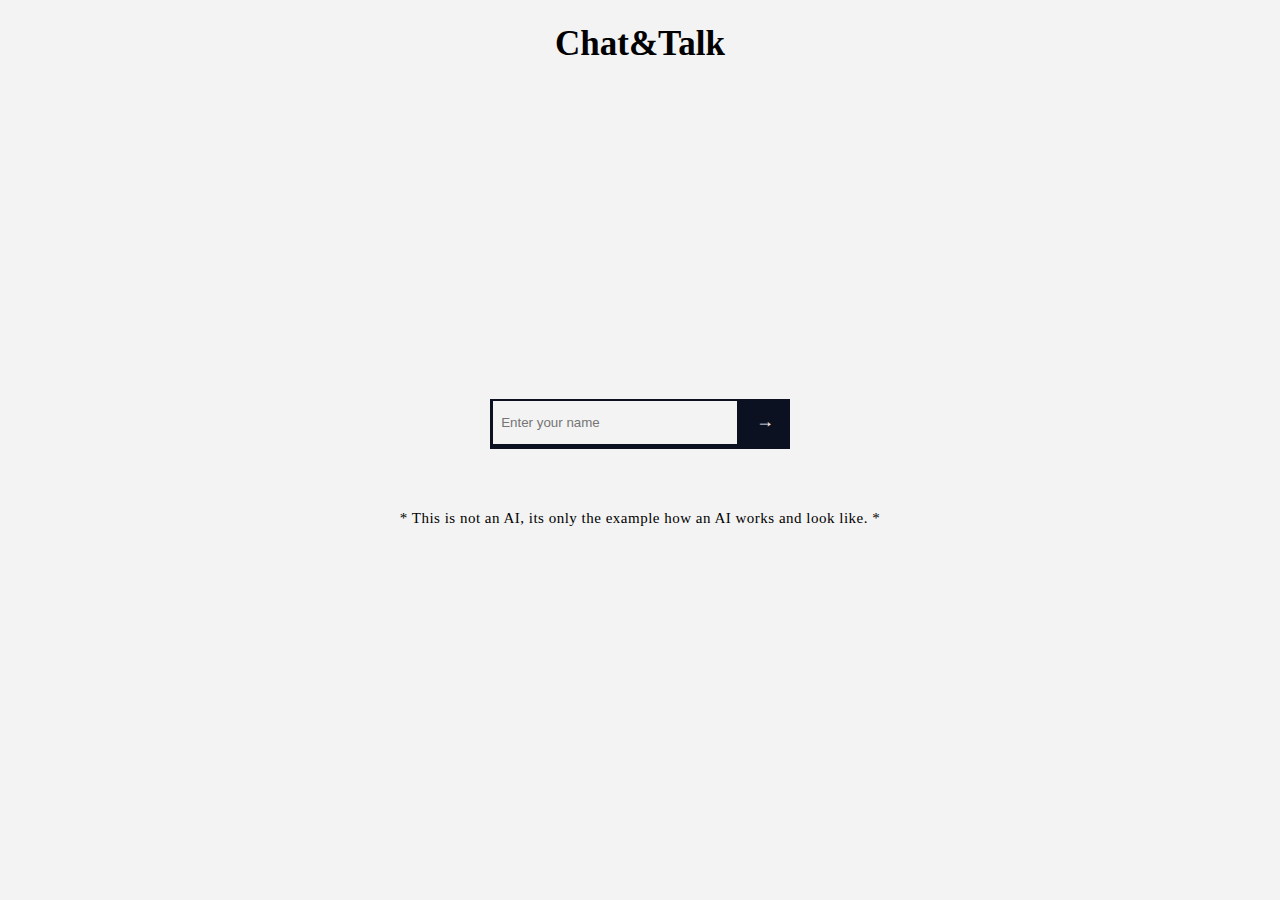
<file: index.html>
<!DOCTYPE html>
<html lang="en">
<head>
				<meta charset="UTF-8">
				<meta name="viewport" content="width=device-width, initial-scale=1.0,user-scalable=no"/>
				<link rel="stylesheet" href="index.css">
				<link rel="stylesheet" href="icon.css">
				<title>AI Example</title>
</head>
<body>
<!-- Details form -->
<div id="details" class="">
  <h1>Chat&Talk</h1>	  
  <form id="form">
  <input type="text" id="username" placeholder="Enter your name" required>
  <input type="submit" value="&#8594">
  </form>			
  <p>* This is not an AI, its only the example how an AI works and look like. *</p>
</div>

<!-- sidebar -->
<div id="sidebar">
	 <div id="side-head">
	 		<img src="logo.jpg">
	 		<i id="close" class="rc-icon">close</i>	 		
	 </div>
	 <p onclick="window.location='index.html'"><i class="rc-icon">home</i>Home</p>
	 <p onclick="window.location='chat.html'"><i class="rc-icon">chat</i>Chat</p>
	 <p onclick="window.location='talk.html'"><i class="rc-icon">volume_up</i>Talk</p>
	 <p onclick="window.location='https://ashutoshpandey.netlify.app'"><i class="rc-icon">person</i>About me</p>
	 <p><i class="rc-icon">call</i>Contact me</p>
</div>




<!-- main section -->
<section id="main">
<div id="header">
		<div id="nav">
	    <i class="rc-icon" id="menu">menu</i>
    	 <h1>Chat&Talk</h1>
    	 <div id="toggler">
	 	  	<div></div>
	    </div>
	 </div>
	 
	 <div id="choose">
	 	<h2 id="chat">Chat</h2>
	 	<h2 id="talk">Talk</h2>
	 </div>
</div>


<!-- first card -->
<div id="card1">
	<div id="content">
		<p>Here, you will able to chat with a AI bot assistant. You can chat some easy questions of our daily life.</p>
	</div>	
	<div id="action" onclick="window.location='chat.html'">
	 <h1>Go to chat</h1>	
	 <button>&#8594</button>
	</div>	
</div>
<!-- second card -->
<div id="card2">
	<div id="content">
		<p>Here, you will able to talk with a AI bot assistant. You can asks some easy questions of our daily life.</p>
	</div>	
	<div id="action" onclick="window.location='talk.html'">
	 <h1>Go to talk</h1>	
	 <button>&#8594</button>
	</div>	
</div>




</section>
<script src="index.js"></script>			
</body>
</html>
</file>
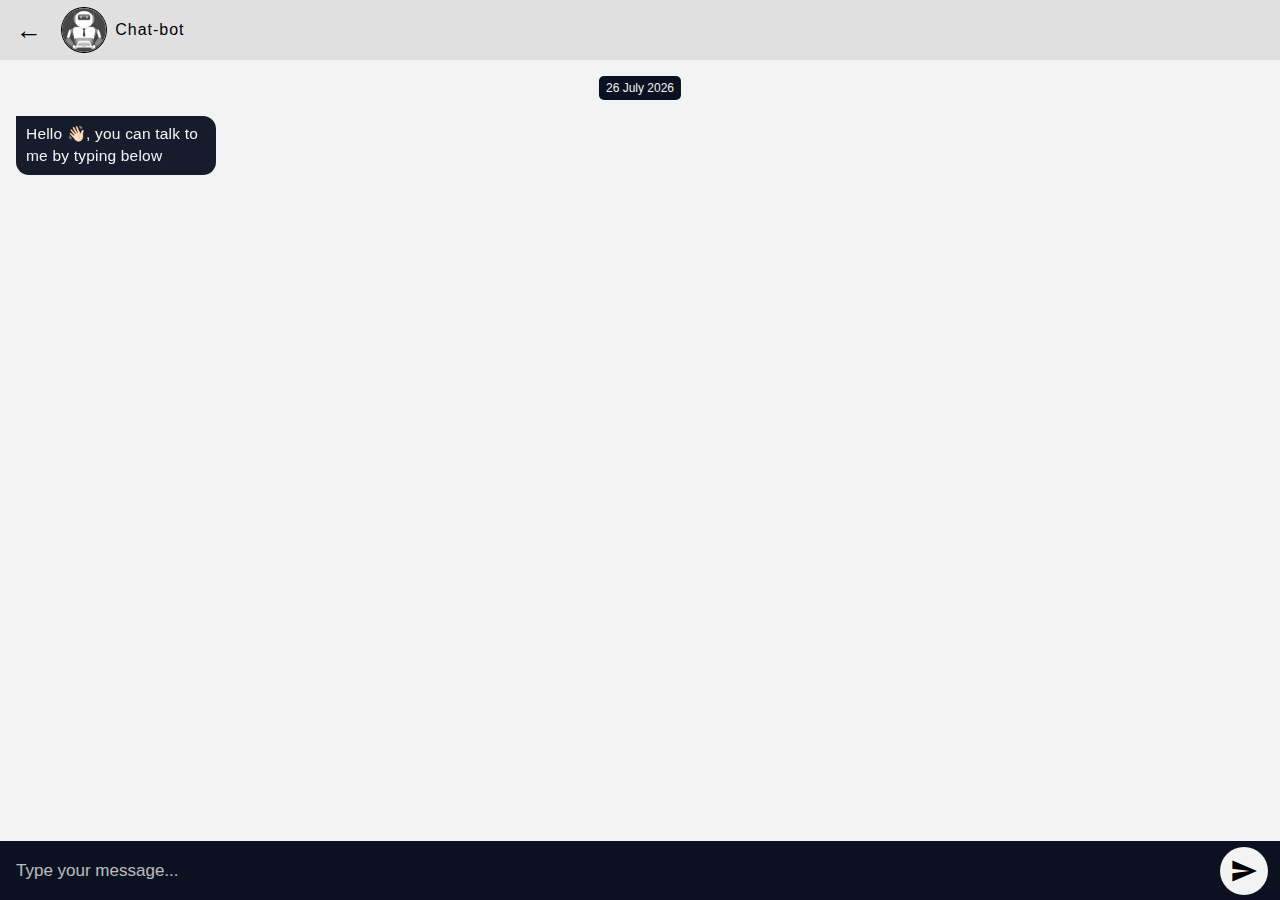
<file: chat.html>
<!DOCTYPE html>
<html lang="en">
<head>
				<meta charset="UTF-8">
				<meta name="viewport" content="width=device-width, initial-scale=1.0,user-scalable=no"/>
				<link rel="stylesheet" href="chat.css">
				<link rel="stylesheet" href="icon.css">
				<title>chat-bot</title>
</head>
<body class="dark-theme">
<audio id="sound">
		<source src="send (mp3cut.net).mp3">
</audio>


<!-- nav -->
<div id="nav">
	<h1 onclick="window.location='index.html'">&#8592</h1>
	<span>
			<img src="bot.png">
			<p>Chat-bot</p>
	</span>
</div>


<!-- chatting box -->
<div id="chat">
<div id="dates"></div>
  <div id="bot-reply">
  <p>Hello <span id="user-name"></span> 👋🏻, you can talk to me by typing below</p>
  </div>
  
  
</div>		






<div id="typer">
	<form id="form">
	<input type="text" id="int-main" placeholder="Type your message...">
	<button id="send"><h1 class="rc-icon">send</h1></button>
	</form>
</div>	





<script src="chat.js"></script>	
</body>
</html>
</file>
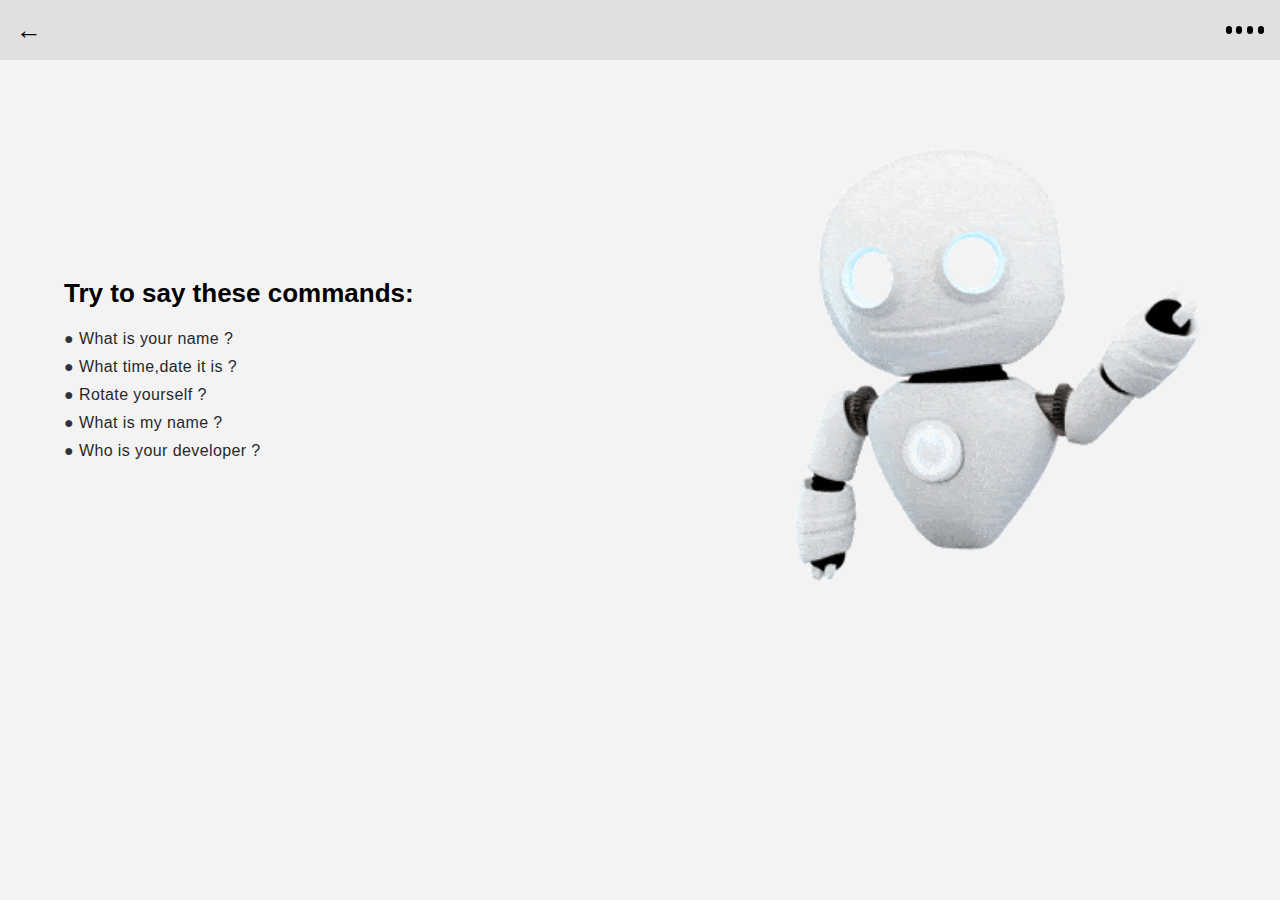
<file: talk.html>
<!DOCTYPE html>
<html lang="en">
<head>
				<meta charset="UTF-8">
				<meta name="viewport" content="width=device-width, initial-scale=1.0,user-scalable=no"/>
				<link rel="stylesheet" href="talk.css">
				<title>talk-bot</title>
</head>
<body>


<div id="back">
	<div id="time"></div>
	<div id="taareek"></div>
	<div id="mahina"></div>
	<div id="saal"></div>
 <section>
 	 <button id="speak" onclick="get()">Speak</button> 
   <div class="container">
     <div class="texts">
     </div>
   </div>
 </section>
</div>				
				
				
<!-- nav -->
<div id="nav">
	<h1 onclick="window.location='index.html'">&#8592</h1>
	<div id="music">
		<div id="one"></div>
		<div id="two"></div>
		<div id="three"></div>
		<div id="four"></div>
	</div>
</div>

<div id="row">
	  <div id="col1">
	  <img src="robot.gif">	
	  </div>
	  
	  <div id="col2">
	  <h1>Try to say these commands: </h1>
	  <p><span>●</span>
    What is your name ?
	  </p>
	  
	  <p><span>●</span>
    What time,date it is ?
	  </p>
	  
	  <p><span>●</span>
    Rotate yourself ?
	  </p>
	  
	  <p><span>●</span>
    What is my name ?
	  </p>
	  
	  <p><span>●</span>
    Who is your developer ?
	  </p>
	  </div>
</div>



<script src="talk.js"></script>				
</body>
</html>
</file>
<file: index.css>
*{
margin: 0;
padding: 0;
box-sizing: border-box;
}
:root{
--lightbg: #f3f3f3;
--rlightbg: #0b1121;
--slightbg: #fff;
--lightfont: #000;
--rlightfont: #f3f3f3;
--rgbalight: rgba(0,0,0,0.08);

--darkbg: #0b1121;
--rdarkbg: #f3f3f3;
--sdarkbg: #0b1121;
--darkfont: #f3f3f3;
--rdarkfont: #000;
--rgbadark: rgba(255,255,255,0.07);
}

.light-theme{
--bg: var(--lightbg); 
--rbg: var(--rlightbg);
--sbg: var(--slightbg);
--font: var(--lightfont);
--rfont: var(--rlightfont);
--rgba: var(--rgbalight);
}
.dark-theme{
--bg: var(--darkbg);
--rbg: var(--rdarkbg);
--sbg: var(--sdarkbg);
--font: var(--darkfont);
--rfont: var(--rdarkfont);
--rgba: var(--rgbadark);
}
body{
background: var(--bg);	
background-size: 100vw 100vh;
background-repeat: no-repeat;
color: var(--font);	
user-select: none;
}
.side-blur > *:not(#sidebar){ 
filter: blur(2px);
}

.point > *:not(#sidebar){ 
pointer-events: none;
}
.none{
display: none !important;
}
img{
pointer-events: none;
}




/* Details form */
#details{
width: 100vw;
height: 100vh;
background: var(--bg);
display: flex; 
flex-direction: column;
align-items: center;
position: absolute;
z-index: 99;
top: 0;
left: 0;
}
#details h1{
color: var(--font);
font-size: 35px;
margin-top: 1.5rem;
font-family: fantasy;
}
form{
position: relative;
transform: translateY(-50%);
top: 40%;
height: 50px;
width: 300px;
border: 1px solid var(--rbg);
background: var(--rbg);
padding-bottom: 5px;
padding-left: 2.2px;
}
form input[type="text"]{
height: 100%;
width: 82.5%;
outline: none;
border: none;
background: var(--bg);
padding: 0px 8px;
color: var(--font);
}
form input[type="submit"]{
height: 100%;
width: 16%;
background: var(--rbg);
outline: none;
border: none;
color: var(--rfont);
font-size: 18px;
font-weight: 900;
}
#details p{
position: relative;
transform: translateY(-50%);
top: 45%;
padding: 0px 10%;
font-size: 15px;
letter-spacing: 0.5px;
line-height: 1.3;
font-weight: 401;
text-align: center;
}





/* sidebar */
#sidebar{
width: 250px;
height: 100vh;
background: var(--sbg);
position: absolute;
z-index: 10;
left: -100%;
top: 0;
transition: left 0.3s;
border-right: 0.1px solid #818181;
}
#side-head{
width: 100%;
height: 170px;
background-color: var(--rgba);
display: flex; 
align-items: center;
justify-content: center;
}
#side-head img{
width: 50%;
margin: 0 auto;
border-radius: 100%;
}
#close{
font-size: 26px;
font-weight: 900;
color: var(--font);
position: absolute;
top: 0rem;
right: -2.6rem;
padding: 0.5rem;
background: var(--bg);
border-top-right-radius: 10px;
border-bottom-right-radius: 10px;
box-shadow: 1px 1px 1px #818181;
}
#sidebar p{
display: flex; 
align-items: center;
padding: 0 12px;
font-weight: 401;
font-size: 16px;
color: var(--font);
margin-top: 2rem;
}
#sidebar p i{
font-size: 22px;
margin-right: 8px;
opacity: 0.6;
}





/* main section */
#main{
width: 100%;
height: 100vh;
background: var(--bg);
}
#header{
width: 100%;
padding: 1rem 0 1.5rem 0;
color: var(--darkfont);
background: var(--darkbg);
border-bottom-left-radius: 30px;
border-bottom-right-radius: 30px;
box-shadow: 0px 1px 1px #818181;
}
#nav{
width: 100%;
padding:0rem 1rem;
display: flex;
align-items: center;
justify-content: space-between;
}
#nav h1{
letter-spacing: 1px;
font-family: fantasy;
font-size: 22px;
}
#menu{
font-size: 30px;
font-weight: 600;
width: 45px;
}
#toggler{
width: 45px;
height: 23px;
display: flex; 
align-items: center;
justify-content: flex-start;
background: var(--darkfont);
border-radius: 30px;
padding: 2px;
transition: all 3s;
}
#toggler div{
width: 20px;
height: 100%;
border-radius: 100%;
background: var(--darkbg);
}


#choose{
width: 180px;	
background: rgba(255,255,255,0.07);
margin: 3rem auto 0 auto;
border-radius: 6px;
display: flex; 
align-items: center;
justify-content: space-between;
padding: 6px;
}

#chat{
border-radius: 6px;
padding: 0.6rem 1.4rem;
font-weight: 400;
font-size: 17px;
opacity: 0.95;
background: var(--darkbg);
}
#talk{
border-radius: 6px;
padding: 0.6rem 1.4rem;
font-weight: 400;
font-size: 17px;
opacity: 0.95;
}









/* for cards */
#card1,#card2{
width: 280px;
background: var(--bg);
border-radius: 6px;
margin: 4rem auto 0 auto;
box-shadow: 1px 1px 3px #818181;
display: flex; 
flex-direction: column;
padding: 1rem;
}
#card2{
display: none;
}
#content{
width: 100%;
padding: 1rem;
background: rgba(0,0,0,0.02);
}
#content p{
font-size: 20px;
font-weight: 500;
color: var(--font);
text-align: center;
font-family: fantasy;
line-height: 1.8;
opacity: 0.8;
}
#action{
width: 100%;
background: var(--rbg);
display: flex; 
align-items: center;
justify-content: space-between;
color: var(--rfont);
padding: 0.5rem 1.2rem;
border-bottom-left-radius: 6px;
border-bottom-right-radius: 6px;
}
#action h1{
font-weight: 400;
font-size: 18px;
}
#action button{
width: 45px;
height: 45px;
background: var(--bg);
color: var(--font);
border-radius: 100%;
border: none;
font-size: 16px;
font-weight: 900;
}

@media(max-width:340px){
#card1,#card2{
width: 270px;
}				
form{
width: 280px;
}
}
</file>
<file: icon.css>
/* fallback */
@font-face {
  font-family: 'Material Icons';
  font-style: normal;
  font-weight: 400;
  src: url(icon.woff2) format('woff2');
}

.rc-icon{
  font-family: 'Material Icons';
  font-weight: normal;
  font-style: normal;
  line-height: 1;
  letter-spacing: normal;
  text-transform: none;
  display: inline-block;
  white-space: nowrap;
  word-wrap: normal;
  direction: ltr;
  -webkit-font-feature-settings: 'liga';
  -webkit-font-smoothing: antialiased;
}
</file>
<file: chat.css>
*{
margin: 0;
padding: 0;
box-sizing: border-box;
}
:root{
--lightbg: #f3f3f3;
--rlightbg: #0b1121;
--slightbg: #fff;
--lightfont: #000;
--rlightfont: #f3f3f3;
--rgbalight: rgba(0,0,0,0.08);

--darkbg: #0b1121;
--rdarkbg: #f3f3f3;
--sdarkbg: #0b1121;
--darkfont: #f3f3f3;
--rdarkfont: #000;
--rgbadark: rgba(255,255,255,0.07);
}

.light-theme{
--bg: var(--lightbg); 
--rbg: var(--rlightbg);
--sbg: var(--slightbg);
--font: var(--lightfont);
--rfont: var(--rlightfont);
--rgba: var(--rgbalight);
}
.dark-theme{
--bg: var(--darkbg);
--rbg: var(--rdarkbg);
--sbg: var(--sdarkbg);
--font: var(--darkfont);
--rfont: var(--rdarkfont);
--rgba: var(--rgbadark);
}
body{
user-select: none;
background: var(--bg);
font-family: Arial;
}
img{
pointer-events: none;
}
::placeholder{
color: var(--rfont);
opacity: 0.75;
}





#typer{
background: var(--rbg);
border-top: 1px solid var(--bg);
width: 100%;
height: 60px;
position: fixed;
bottom: 0;
display: flex; 
align-items: center;
}
form{
height: 100%;
display: flex; 
align-items: center;
width: 100%;
}
#typer input{
height: 100%;
width: 80%;
background: transparent;
outline: none;
border: none;
color: var(--rfont);
font-size: 17px;
padding-left: 1rem;
}
#typer button{
width: 48px;
height: 48px;
border-radius: 100%;
background: var(--bg);
border: none;
display: flex; 
align-items: center;
justify-content: center;
margin-left: auto;
margin-right: 12px;
}
#typer button h1{
font-size: 28px;
color: var(--font);
}






/* section for chat answers */
#chat{
width: 100%;
height: calc(100% - 120px);
top: 60px;
width:100%;
position:absolute;
overflow:scroll;
background-color: var(--bg);
padding-bottom: 1rem;
}


/* reply boxes */
#user-reply{
width:200px;
padding:7px 10px;
border-top-left-radius:13px;
border-top-right-radius:13px;
border-bottom-left-radius:13px;
border-bottom-right-radius:0px;
margin:3rem 1rem 0rem auto;
color: var(--rfont);
background: var(--rbg);
font-size:15.5px;
line-height: 1.45;
opacity: 0.95;
letter-spacing: 0.2px;
}

#bot-reply{
width:200px;
padding:7px 10px;
border-top-left-radius: 0px;
border-top-right-radius: 13px;
border-bottom-left-radius:13px;
border-bottom-right-radius:13px;
margin:1rem 0rem 0rem 1rem;
color: var(--rfont);
background: var(--rbg);
font-size:15.5px;
line-height: 1.45;
opacity: 0.95;
letter-spacing: 0.2px;
}


@media(max-width:340px){
#user-reply, #bot-reply{
width: 180px;
}				
}


#dates{
background: var(--rbg);
padding:5px 7px;
border-radius: 5px;
font-size:12px;
display: inline-block;
margin-top:1rem;
color: var(--rfont);
position: relative;
transform: translateX(-50%);
left: 50%;
}







/* navbar */
#nav{
width: 100%;
height: 60px;
background: var(--rgba);
position: absolute;
top: 0;
padding: 0 1rem;
display: flex; 
align-items: center;
}
#nav h1{
font-size: 26px;
font-weight: 900;
color: var(--font);
}

#nav span{
display: flex;
align-items: center; 	
margin-left: 1.2rem;		
}
#nav span img{
filter: grayscale(100%);
width: 46px;	
border-radius: 100%;
border: 1.5px solid var(--font);
}
#nav span p{
color: var(--font);
font-size: 16px;
letter-spacing: 1px;
font-weight: 401;
margin-left: 8px;
}
</file>
<file: talk.css>
*{
margin: 0;
padding: 0;
box-sizing: border-box;
}
:root{
--lightbg: #f3f3f3;
--rlightbg: #0b1121;
--slightbg: #fff;
--lightfont: #000;
--rlightfont: #f3f3f3;
--rgbalight: rgba(0,0,0,0.08);

--darkbg: #0b1121;
--rdarkbg: #f3f3f3;
--sdarkbg: #0b1121;
--darkfont: #f3f3f3;
--rdarkfont: #000;
--rgbadark: rgba(255,255,255,0.07);
}

.light-theme{
--bg: var(--lightbg); 
--rbg: var(--rlightbg);
--sbg: var(--slightbg);
--font: var(--lightfont);
--rfont: var(--rlightfont);
--rgba: var(--rgbalight);
}
.dark-theme{
--bg: var(--darkbg);
--rbg: var(--rdarkbg);
--sbg: var(--sdarkbg);
--font: var(--darkfont);
--rfont: var(--rdarkfont);
--rgba: var(--rgbadark);
}
body{
user-select: none;
background: var(--bg);
color: var(--font);
font-family: Arial;
}
img{
pointer-events: none;
}





/* Row */
#row{
width: 100%;
display: flex; 
flex-direction: column;
}
@media(min-width:992px){
#row{
width: 100%;
display: flex; 
flex-direction: row-reverse;
}				
}
#col1{
width: 100%;
display: flex; 
align-items: center;
justify-content: center;
}
#col1 img{
width: 100%;
}

#col2{
width: 100%;
display: flex; 
flex-direction: column;
align-items: flex-start;
justify-content: center;
padding-left: 2rem;
}
#col2 h1{
font-size: 26px;		
margin-bottom: 1rem;
}
#col2 p{
font-size: 16px;
letter-spacing: 0.4px;
margin: 5px 0;
opacity: 0.85;
}
#col2 span{
color: var(--rbg);
}


@media(min-width:992px){
#col2{
padding-left: 4rem;
}				
}





/* navbar */
#nav{
width: 100%;
height: 60px;
background: var(--rgba);
position: relative;
top: 0;
padding: 0 1rem;
display: flex; 
align-items: center;
}
#nav h1{
font-size: 26px;
font-weight: 900;
color: var(--font);
}
#nav #music{
height: 100%;
position: absolute;
right: 1rem;
display: flex; 
align-items: center;
}

#nav #music div{
width: 6px;
height: 8px;
border-radius: 10px;
background: var(--font);
margin-left: 0.3rem;
animation-name: music;
animation-timing-function: linear;
animation-duration: 0.7s;
animation-iteration-count: infinite;
}

#one{
animation-delay: 0s;
}
#two{
animation-delay: 0.1s;
}
#three{
animation-delay: 0.3s;
}
#four{
animation-delay: 0.2s;
}


@keyframes music{
0%,100%{
height: 8px;
}				
50%{
height: 40px;
}
}


#back,#speak,section{
position: absolute;
z-index: -99;
visibility: hidden;
}
</file>
